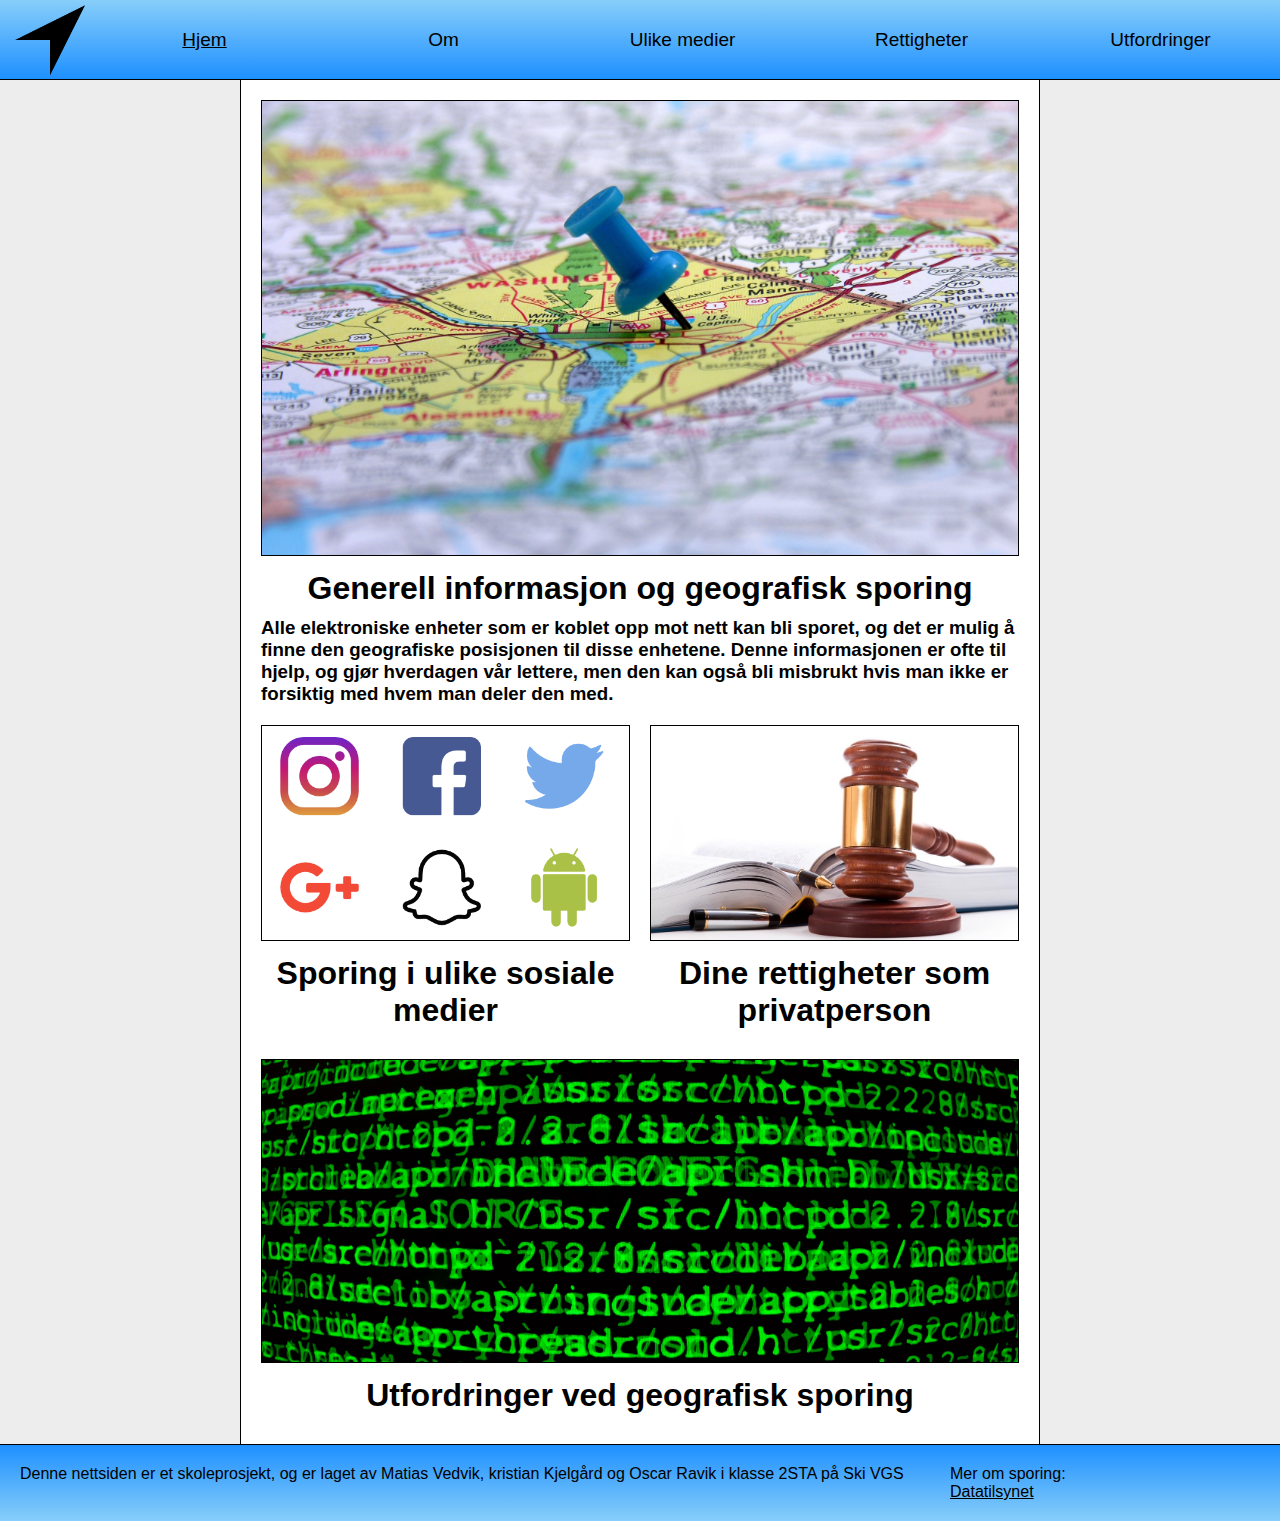
<file: index.html>
<!DOCTYPE html>
<html lang="no">
<head>
    <meta charset="UTF-8">
    <title>Sporing</title>
    <link rel="stylesheet" href="css/generell.css">
    <link rel="stylesheet" href="css/index.css">
</head>
<body>

<header>
    <nav>
        <a href="index.html"><img src="bilder/pil-navbar.png" alt="pil"></a>
        <a href="index.html" class="link active">Hjem</a>
        <a href="html/om.html" class="link">Om</a>
        <a href="html/sosiale-medier.html" class="link">Ulike medier</a>
        <a href="html/rettigheter.html" class="link">Rettigheter</a>
        <a href="html/utfordringer.html" class="link">Utfordringer</a>
        <div id="tom"></div>
        <input type="checkbox" id="hamburger">
        <label for="hamburger">
            <img src="bilder/hamburger-ikon.png" alt="ikon">
        </label>
        <div id="appear">
            <a href="index.html" class="active">Hjem</a>
            <a href="html/om.html">Om</a>
            <a href="html/sosiale-medier.html">Ulike medier</a>
            <a href="html/rettigheter.html">Dine rettigheter</a>
            <a href="html/utfordringer.html">Utfordringer</a>
        </div>
    </nav>
</header>

<main>


    <div class="content">
        <div class="span2">
        <a href="html/om.html" class="hover">
            <img src="bilder/index-1.jpg" alt="kart">
            <h1>Generell informasjon og geografisk sporing</h1>
        </a>
            <h3>Alle elektroniske enheter som er koblet opp mot nett kan bli sporet, og det er mulig å finne den geografiske posisjonen til disse enhetene. Denne informasjonen er ofte til hjelp, og gjør hverdagen vår lettere, men den kan også bli misbrukt hvis man ikke er forsiktig med hvem man deler den med.</h3>
        </div>
        <a href="html/sosiale-medier.html" class="span1 hover">
            <img src="bilder/index-sosialemedier.png" alt="ikoner">
            <h1>Sporing i ulike sosiale medier</h1>
        </a>
        <a href="html/rettigheter.html" class="span1 hover">
            <img src="bilder/index-rettigheter.jpg" alt="rettigheter">
            <h1>Dine rettigheter som privatperson</h1>
        </a>

        <a href="html/utfordringer.html" class="span2 hover">
            <img src="bilder/index-konsekvenser.png" alt="hacking">
            <h1>Utfordringer ved geografisk sporing</h1>
        </a>
    </div>


</main>

<footer>
    <article id="info" class="span2">Denne nettsiden er et skoleprosjekt, og er laget av Matias Vedvik, kristian Kjelgård og Oscar Ravik i klasse 2STA på Ski VGS</article>
    <article id="linker">
        <p>Mer om sporing:</p>
        <a href="https://www.datatilsynet.no/rettigheter-og-plikter/overvaking-og-sporing/">Datatilsynet</a>
    </article>
</footer>



</body>
</html>
</file>
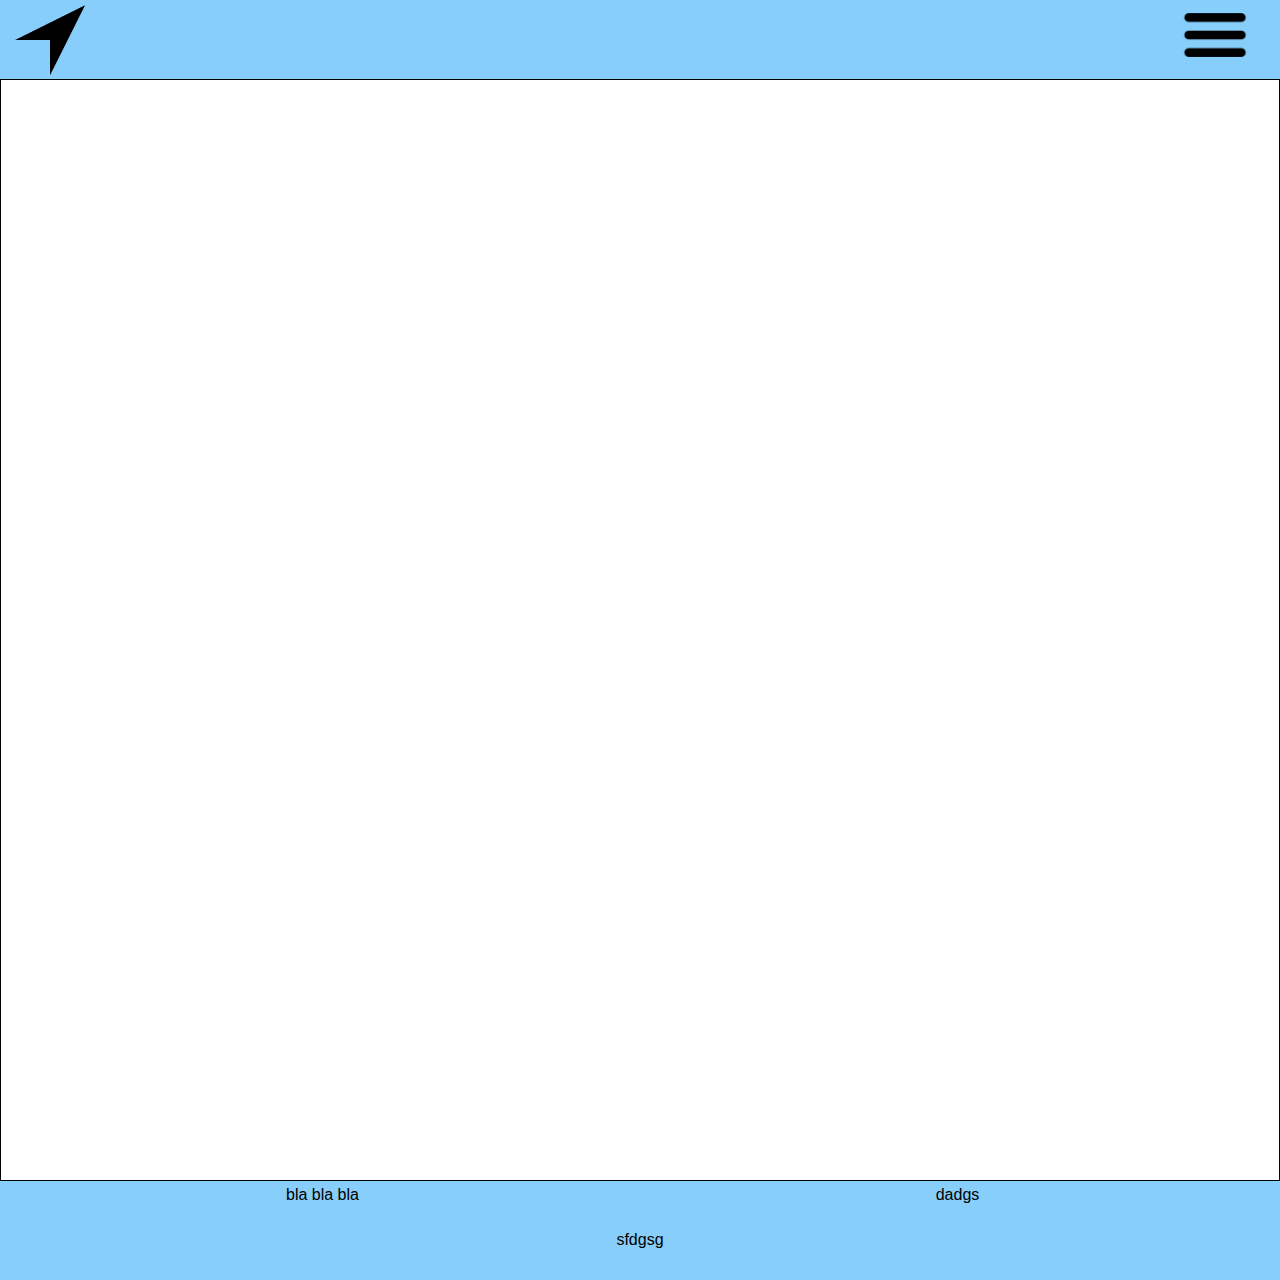
<file: konsekvenser.html>
<!DOCTYPE html>
<html lang="en">
<head>
    <meta charset="UTF-8">
    <title>Sporing</title>
    <link rel="stylesheet" href="indexcss.css">
</head>
<body>

<header>
    <nav>
        <a href="index.html"><img src="bilder/pil-navbar.png" alt="pil"></a>
        <a href="" class="link">Om</a>
        <a href="" class="link">Ulike medier</a>
        <a href="" class="link">Dine rettigheter</a>
        <a href="" class="link">Konsekvenser</a>
        <div id="tom"></div>
        <input type="checkbox" id="hamburger">
        <label for="hamburger">
            <img src="bilder/hamburger-ikon.png" alt="">
        </label>
        <div id="appear">        
            <a href="">Om</a>
            <a href="">Ulike medier</a>
            <a href="">Dine rettigheter</a>
            <a href="">Konsekvenser</a>
        </div>
    </nav>
</header>

<main>
    <div id="right"></div>
    <div id="content"></div>
    <div id="left"></div>
</main>

<footer>
    <article id="linker">bla bla bla</article>
    <article id="kilder">dadgs</article>
    <article id="info" class="span2">sfdgsg</article>
</footer>

</body>
</html>
</file>
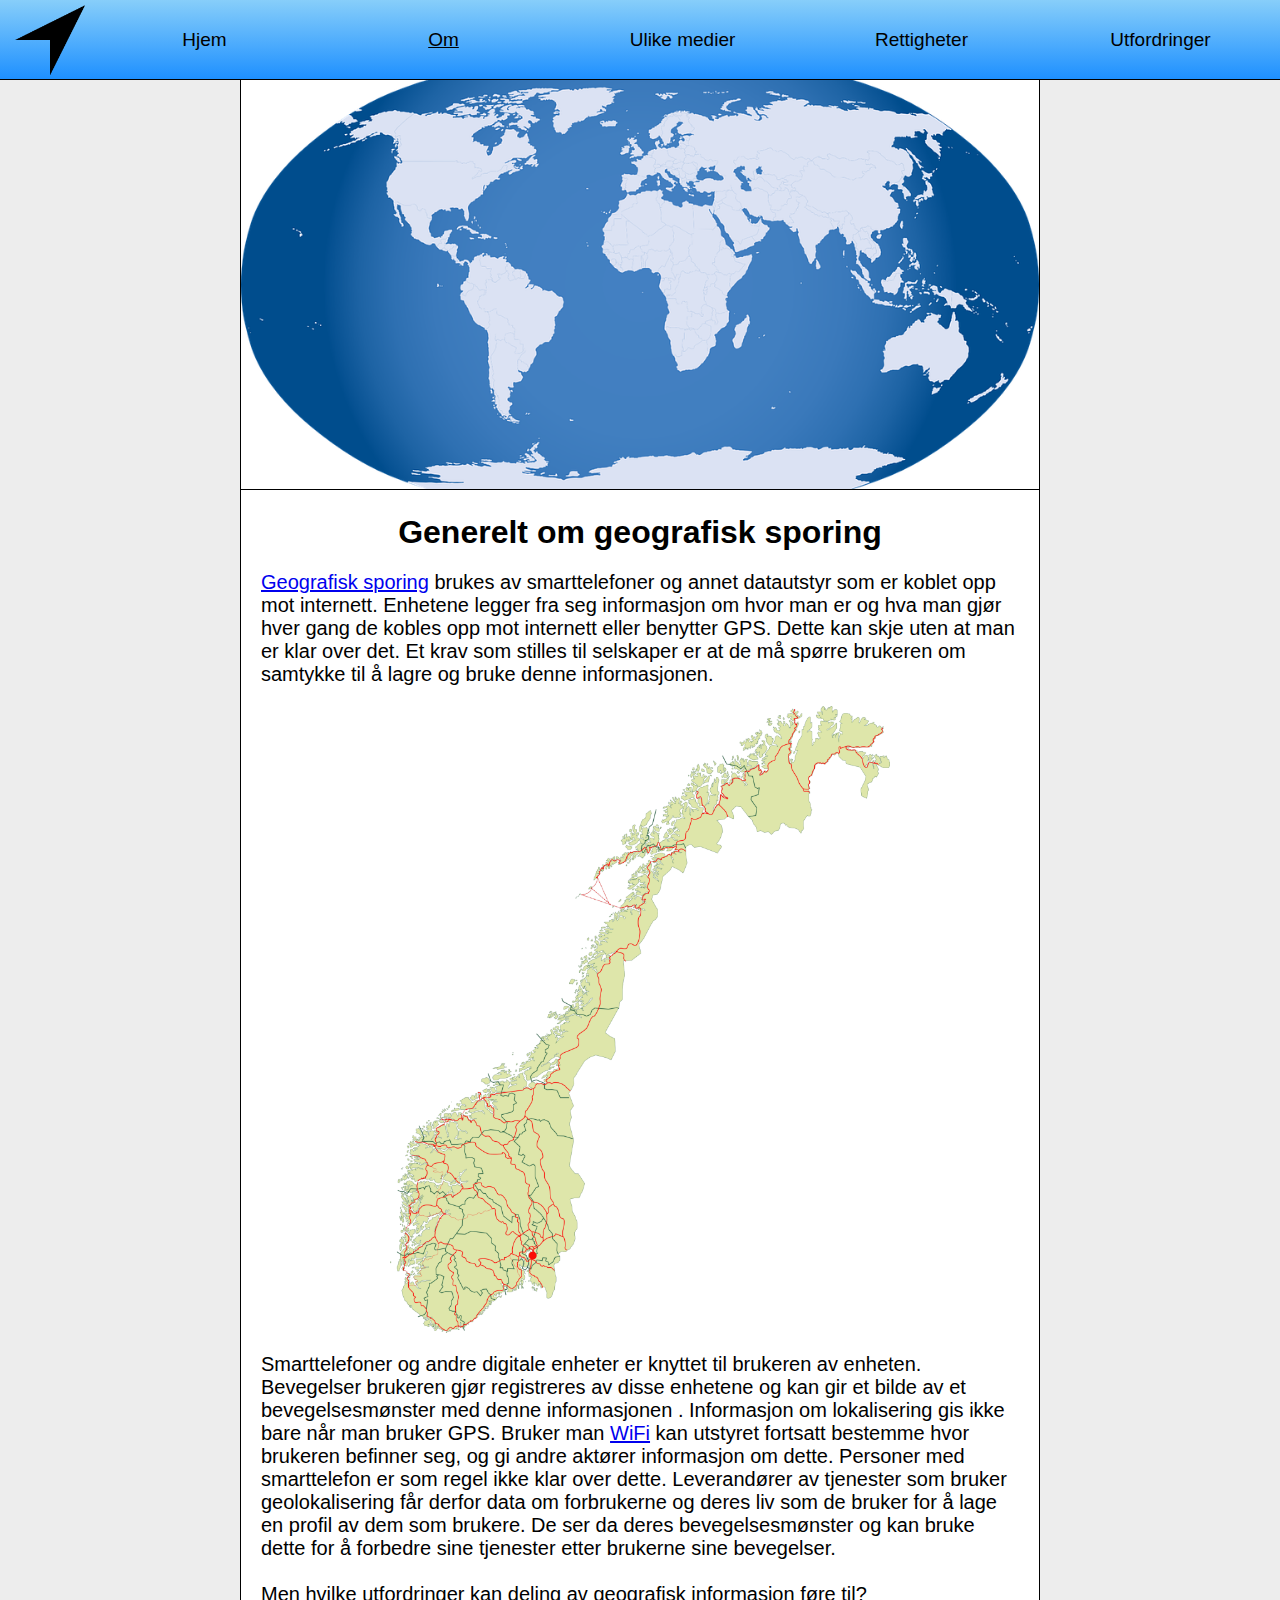
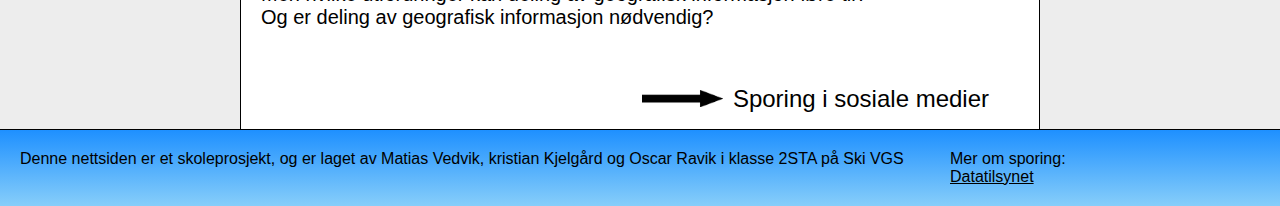
<file: html/om.html>
<!DOCTYPE html>
<html lang="no">
<head>
    <meta charset="UTF-8">
    <title>Sporing</title>
    <link rel="stylesheet" href="../css/generell.css">
    <link rel="stylesheet" href="../css/om.css">
</head>
<body>

<header>
    <nav>
        <a href="../index.html"><img src="../bilder/pil-navbar.png" alt="pil"></a>
        <a href="../index.html" class="link">Hjem</a>
        <a href="om.html" class="link active">Om</a>
        <a href="sosiale-medier.html" class="link">Ulike medier</a>
        <a href="rettigheter.html" class="link">Rettigheter</a>
        <a href="utfordringer.html" class="link">Utfordringer</a>
        <div class="tom"></div>
        <input type="checkbox" id="hamburger">
        <label for="hamburger">
            <img src="../bilder/hamburger-ikon.png" alt="ikon">
        </label>
        <div id="appear">
            <a href="../index.html">Hjem</a>
            <a href="om.html" class="active">Om</a>
            <a href="sosiale-medier.html">Ulike medier</a>
            <a href="rettigheter.html">Dine rettigheter</a>
            <a href="utfordringer.html">Utfordringer</a>
        </div>
    </nav>
</header>

<main>

    <div class="content">

        <img src="../bilder/om-klode.png" alt="klode" id="toppbilde" class="hvit">
        <h1 class="hvit">Generelt om geografisk sporing</h1>
           <p><a href="https://www.datatilsynet.no/rettigheter-og-plikter/overvaking-og-sporing/lokalisering/">Geografisk sporing</a> brukes av smarttelefoner og annet datautstyr som er koblet opp mot internett. Enhetene legger fra seg informasjon om hvor man er og hva man gjør hver gang de kobles opp mot internett eller benytter GPS. Dette kan skje uten at man er klar over det. Et krav som stilles til selskaper er at de må spørre brukeren om samtykke til å lagre og bruke denne informasjonen.
           </p>
        <img src="../bilder/om-norge.png" alt="norge" id="norge" class="tekstbilde">
        <div class="hvit">
            <p>Smarttelefoner og andre digitale enheter er knyttet til brukeren av enheten. Bevegelser brukeren gjør registreres av disse enhetene og kan gir et bilde av et bevegelsesmønster med denne informasjonen . Informasjon om lokalisering gis ikke bare når man bruker GPS. Bruker man <a href="https://www.datatilsynet.no/regelverk-og-skjema/veiledere/sporing-i-det-offentlige-rom/?id=6402">WiFi</a> kan utstyret fortsatt bestemme hvor brukeren befinner seg, og gi andre aktører informasjon om dette. Personer med smarttelefon er som regel ikke klar over dette. Leverandører av tjenester som bruker geolokalisering får derfor data om forbrukerne og deres liv som de bruker for å lage en profil av dem som brukere. De ser da deres bevegelsesmønster og kan bruke dette for å forbedre sine tjenester etter brukerne sine bevegelser.
                <br>
                <br>
            Men hvilke utfordringer kan deling av geografisk informasjon føre til?
                <br>
            Og er deling av geografisk informasjon nødvendig?</p>

        </div>
        <div class="span2 navigasjoncontainer">
            <article class="navigasjon slutt alene">
                <a href="sosiale-medier.html"><img src="../bilder/pil-høyre.jpg" alt="høyre" class="piler">Sporing i sosiale medier</a>
            </article>
        </div>

    </div>

</main>

<footer>
    <article id="info" class="span2">Denne nettsiden er et skoleprosjekt, og er laget av Matias Vedvik, kristian Kjelgård og Oscar Ravik i klasse 2STA på Ski VGS</article>
    <article id="linker">
        <p>Mer om sporing:</p>
        <a href="https://www.datatilsynet.no/rettigheter-og-plikter/overvaking-og-sporing/">Datatilsynet</a>
    </article>
</footer>

</body>
</html>
</file>
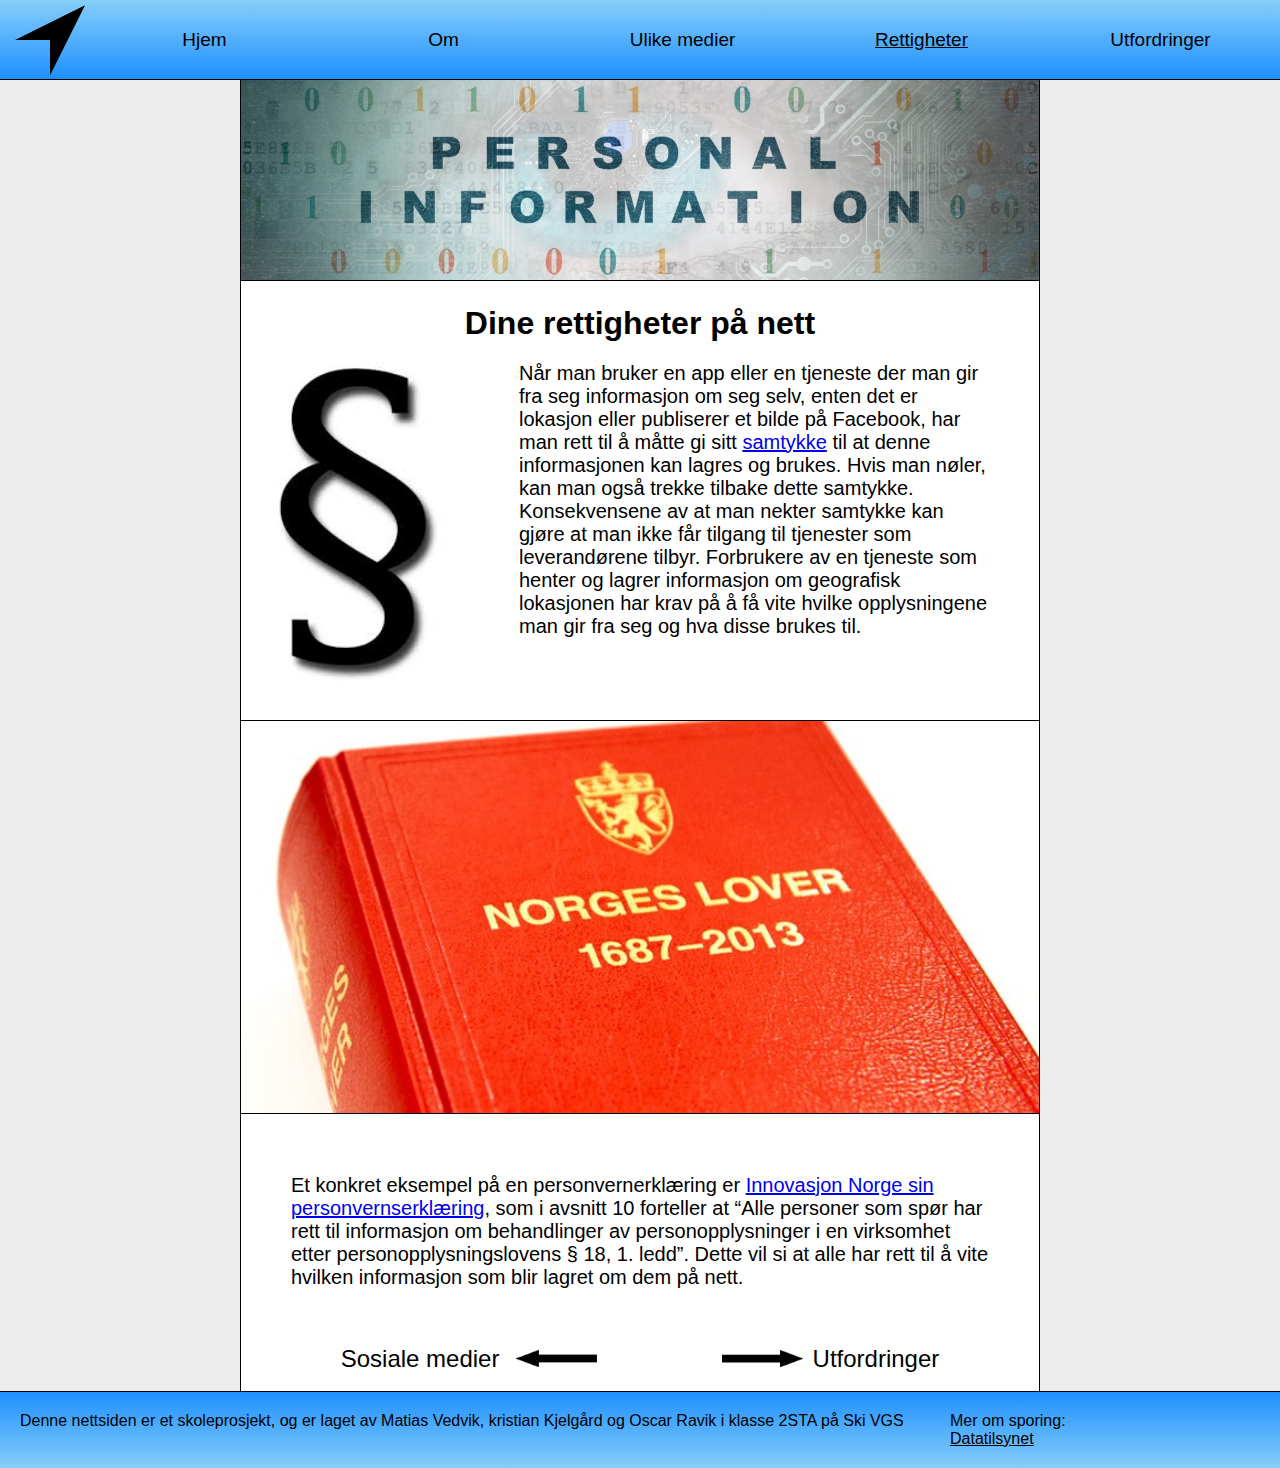
<file: html/rettigheter.html>
<!DOCTYPE html>
<html lang="no">
<head>
    <meta charset="UTF-8">
    <title>Sporing</title>
    <link rel="stylesheet" href="../css/generell.css">
    <link rel="stylesheet" href="../css/rettigheter.css">
</head>
<body>

<header>
    <nav>
        <a href="../index.html"><img src="../bilder/pil-navbar.png" alt="pil"></a>
        <a href="../index.html" class="link">Hjem</a>
        <a href="om.html" class="link">Om</a>
        <a href="sosiale-medier.html" class="link">Ulike medier</a>
        <a href="rettigheter.html" class="link active">Rettigheter</a>
        <a href="utfordringer.html" class="link">Utfordringer</a>
        <div id="tom"></div>
        <input type="checkbox" id="hamburger">
        <label for="hamburger">
            <img src="../bilder/hamburger-ikon.png" alt="ikon">
        </label>
        <div id="appear">
            <a href="../index.html">Hjem</a>
            <a href="om.html">Om</a>
            <a href="sosiale-medier.html">Ulike medier</a>
            <a href="rettigheter.html" class="active">Dine rettigheter</a>
            <a href="utfordringer.html">Utfordringer</a>
        </div>
    </nav>
</header>

<main>

    <div class="content">
        <img src="../bilder/rettigheter-top.jpg" alt="dine rettigheter" class="topbilde">
        <h1>Dine rettigheter på nett</h1>
        <div id="innhold">
            <img src="../bilder/rettigheter-side.jpeg" alt="rettigheter" class="tekstbilde">
            <p class="span1" id="first">Når man bruker en app eller en tjeneste der man gir fra seg informasjon om seg
                selv,
                enten
                det er
                lokasjon eller publiserer et bilde på Facebook, har man rett til å måtte gi sitt <a href="https://www.datatilsynet.no/rettigheter-og-plikter/overordnet-om-rettigheter-og-plikter/samtykke/">samtykke</a> til at denne informasjonen kan lagres og brukes. Hvis man nøler, kan man også trekke tilbake dette samtykke. Konsekvensene av at man nekter samtykke kan gjøre at man ikke får tilgang til tjenester som leverandørene tilbyr. Forbrukere av en tjeneste som henter og lagrer informasjon om geografisk lokasjonen har krav på å få vite hvilke opplysningene man gir fra seg og hva disse brukes til.</p>
                <br>
                <br>
            <img src="../bilder/rettigheter-lover.jpg" alt="lover" class="span2 lover">
                <p class="span2">Et konkret eksempel på en personvernerklæring er <a href="http://www.innovasjonnorge.no/no/om-innovasjon-norge/personvernerklaring/#TilgangInformasjon">Innovasjon Norge sin personvernserklæring</a>, som i avsnitt 10 forteller at “Alle personer som spør har rett til informasjon om behandlinger av personopplysninger i en virksomhet etter personopplysningslovens § 18, 1. ledd”. Dette vil si at alle har rett til å vite hvilken informasjon som blir lagret om dem på nett.</p>

            <div class="span2 navigasjoncontainer">
                <article class="navigasjon start">
                    <a href="sosiale-medier.html">Sosiale medier <img src="../bilder/pil-venstre.jpg" alt="venstre" class="piler"></a>
                </article>
                <article class="navigasjon slutt">
                    <a href="utfordringer.html"><img src="../bilder/pil-høyre.jpg" alt="høyre" class="piler">Utfordringer</a>
                </article>
            </div>
        </div>
    </div>

</main>

<footer>
    <article id="info" class="span2">Denne nettsiden er et skoleprosjekt, og er laget av Matias Vedvik, kristian Kjelgård og Oscar Ravik i klasse 2STA på Ski VGS</article>
    <article id="linker">
        <p>Mer om sporing:</p>
        <a href="https://www.datatilsynet.no/rettigheter-og-plikter/overvaking-og-sporing/s">Datatilsynet</a>
    </article>
</footer>

</body>
</html>
</file>
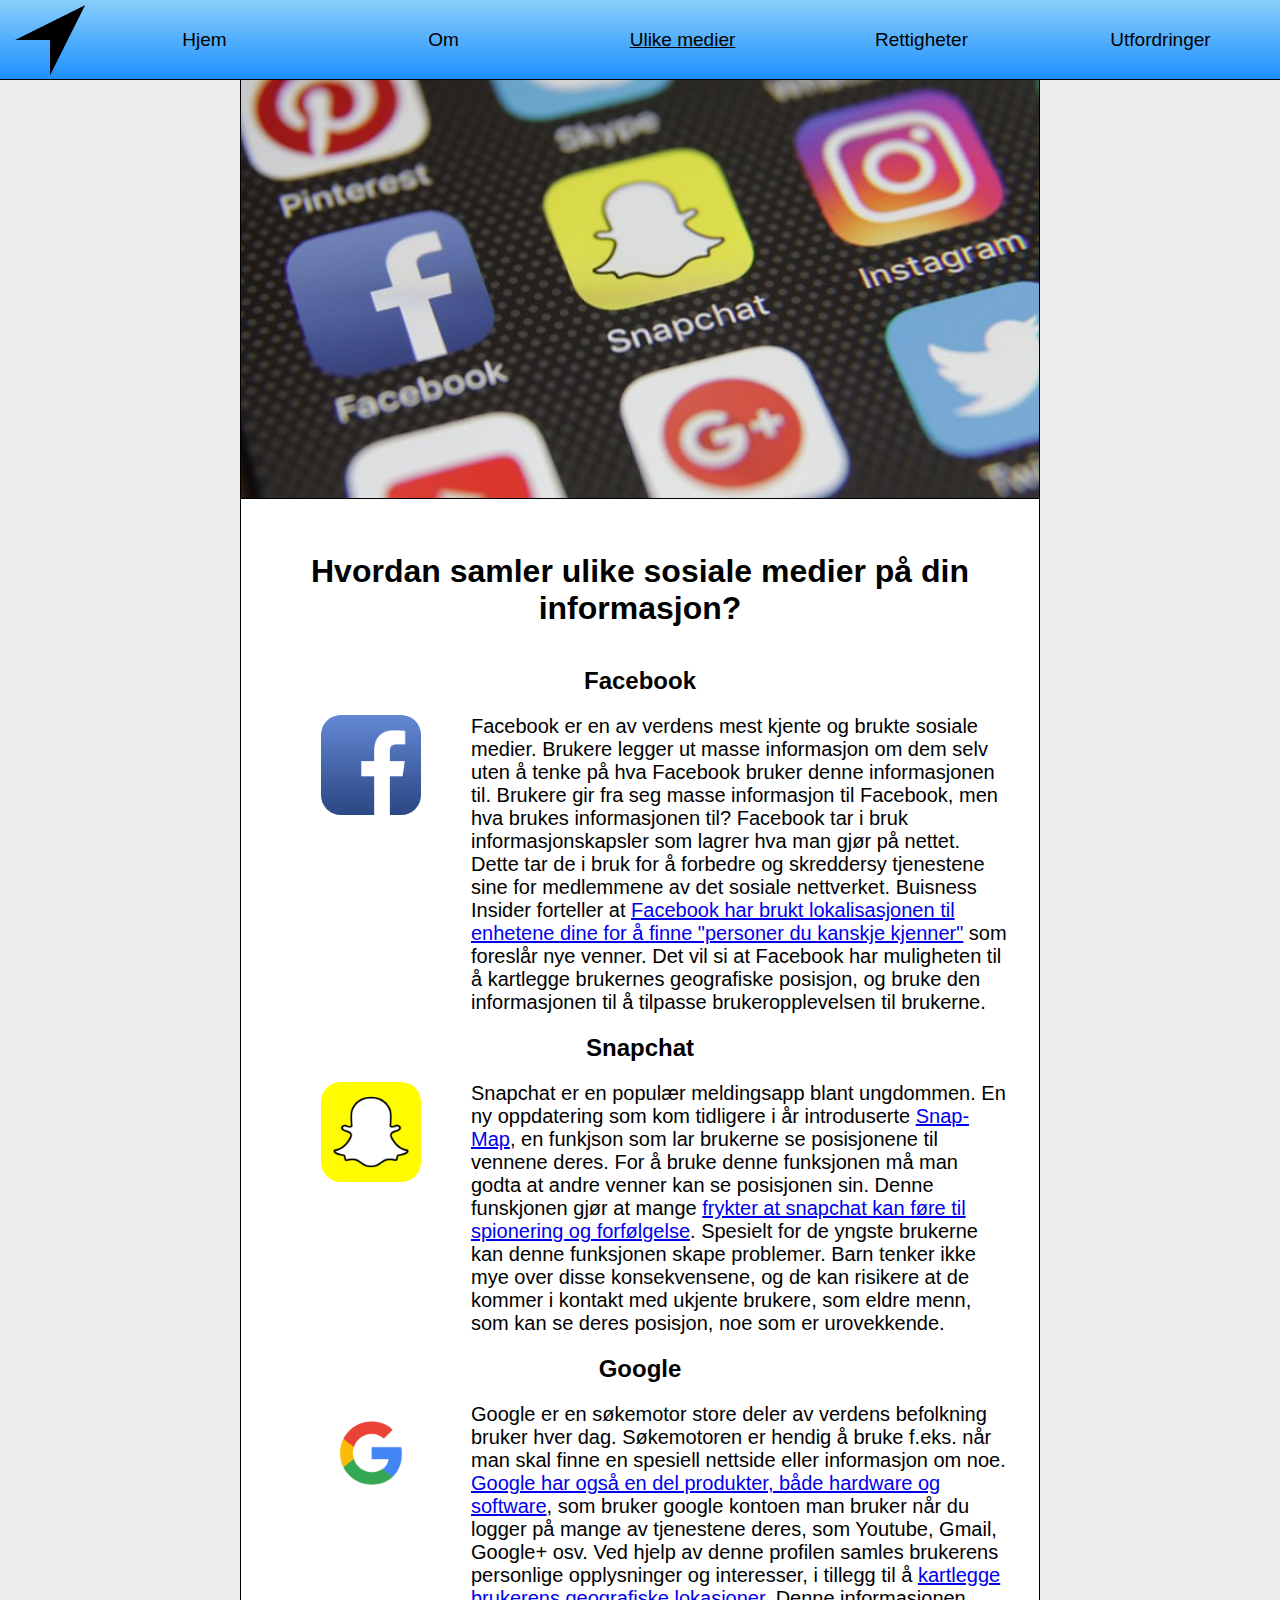
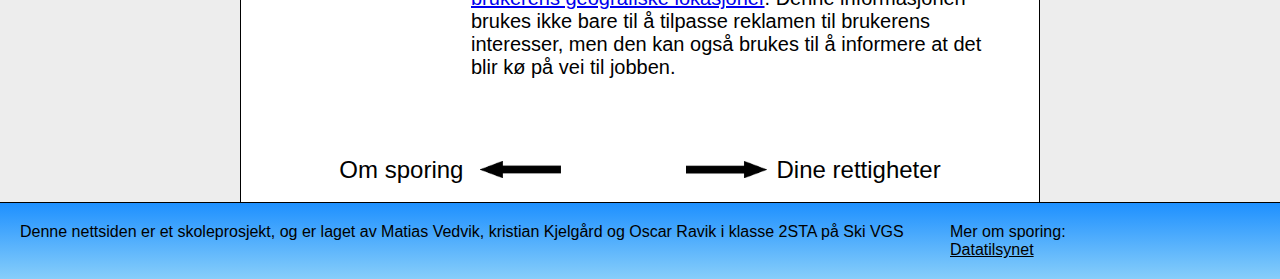
<file: html/sosiale-medier.html>
<!DOCTYPE html>
<html lang="no">
<head>
    <meta charset="UTF-8">
    <title>Sporing</title>
    <link rel="stylesheet" href="../css/generell.css">
    <link rel="stylesheet" href="../css/sosiale-medier.css">
</head>
<body>

<header>
    <nav>
        <a href="../index.html"><img src="../bilder/pil-navbar.png" alt="pil"></a>
        <a href="../index.html" class="link">Hjem</a>
        <a href="om.html" class="link">Om</a>
        <a href="sosiale-medier.html" class="link active">Ulike medier</a>
        <a href="rettigheter.html" class="link">Rettigheter</a>
        <a href="utfordringer.html" class="link">Utfordringer</a>
        <div id="tom"></div>
        <input type="checkbox" id="hamburger">
        <label for="hamburger">
            <img src="../bilder/hamburger-ikon.png" alt="ikon">
        </label>
        <div id="appear">
            <a href="../index.html">Hjem</a>
            <a href="om.html">Om</a>
            <a href="sosiale-medier.html" class="active">Ulike medier</a>
            <a href="rettigheter.html">Dine rettigheter</a>
            <a href="utfordringer.html">Utfordringer</a>
        </div>
    </nav>
</header>

<main>

    <div class="content">

        <img src="../bilder/sosiale-medier-top.jpg" alt="ikoner" class="topbilde span2">
        <div id="innhold">
        <h1 class="span2">Hvordan samler ulike sosiale medier på din informasjon?</h1>
            <h2 class="span2">Facebook</h2>
            <a href="https://facebook.com" class="aicon span1"><img src="../bilder/sosiale-medier-facebook.jpg" alt="facebook" class="icon"></a>
        <p class="span1">Facebook er en av verdens mest kjente og brukte sosiale medier. Brukere legger ut masse informasjon om dem selv uten å tenke på hva Facebook bruker denne informasjonen til. Brukere gir fra seg masse informasjon til Facebook, men hva brukes informasjonen til? Facebook tar i bruk informasjonskapsler som lagrer hva man gjør på nettet. Dette tar de i bruk for å forbedre og skreddersy tjenestene sine for medlemmene av det sosiale nettverket. Buisness Insider forteller at
            <a href="https://l.facebook.com/l.php?u=http%3A%2F%2Fwww.businessinsider.com%2Ffacebook-is-tracking-your-phones-location-and-using-it-to-recommend-friends-2016-6%3Fr%3DUK%26IR%3DT&h=ATPGmcoEB4BODWnt3F_WwpOO_THCXo62atIN5-mvYY29jurgFJNG4K0Lqntl4Gm9ruq89cyx65v_xQN4HLVVAjI_6JRU40wRyJBmkQUhAMteWtK3vBnpKidcUqDTnvh7oiiG8Ow-Z7HImpJP80U">Facebook har brukt lokalisasjonen til enhetene dine for å finne "personer du kanskje kjenner"</a> som foreslår nye venner. Det vil si at Facebook har muligheten til å kartlegge brukernes geografiske posisjon, og bruke den informasjonen til å tilpasse brukeropplevelsen til brukerne.    </p>
        <h2 class="span2">Snapchat</h2>
            <a href="https://snapchat.com" class="aicon span1"><img src="../bilder/sosiale-medier-snapchat.jpg" alt="snapchat" class="icon"></a>
        <p class="span1">Snapchat er en populær meldingsapp blant ungdommen. En ny oppdatering som kom tidligere i år introduserte <a href="https://support.snapchat.com/nb-NO/article/snap-map-about">Snap-Map</a>, en funkjson som lar brukerne se posisjonene til vennene deres. For å bruke denne funksjonen må man godta at andre venner kan se posisjonen sin. Denne funskjonen gjør at mange <a href="https://www.cnbc.com/2017/08/12/snapchats-snap-map-stokes-privacy-fears.html">frykter at snapchat kan føre til spionering og forfølgelse</a>. Spesielt for de yngste brukerne kan denne funksjonen skape problemer. Barn tenker ikke mye over disse konsekvensene, og de kan risikere at de kommer i kontakt med ukjente brukere, som eldre menn, som kan se deres posisjon, noe som er urovekkende. </p>
        <h2 class="span2">Google</h2>
            <a href="https://google.com" class="aicon span1"><img src="../bilder/sosiale-medier-google.jpg" alt="google" class="icon"></a>
        <p class="span1">Google er en søkemotor store deler av verdens befolkning bruker hver dag. Søkemotoren er hendig å bruke f.eks. når man skal finne en spesiell nettside eller informasjon om noe. <a href="https://www.google.com/intl/en/about/products/">Google har også en del produkter, både hardware og software</a>, som bruker google kontoen man bruker når du logger på mange av tjenestene deres, som Youtube, Gmail, Google+ osv. Ved hjelp av denne profilen samles brukerens personlige opplysninger og interesser, i tillegg til å <a href="https://nrkbeta.no/2014/08/18/dette-vet-google-om-hvor-du-har-vaert/">kartlegge brukerens geografiske lokasjoner</a>. Denne informasjonen brukes ikke bare til å tilpasse reklamen til brukerens interesser, men den kan også brukes til å informere at det blir kø på vei til jobben.
            <br>
            <br>
            <!--Google har gjort mange forbedringer på sikkerheten rundt passordbeskyttelse og de har en oversikt over hvilke enheter som er koblet til den samme ip-adressen. Grunnen til at dette er problem, er at en tredjepart som er koblet til denne profilen kan finne personlige opplysninger om eieren. Personen kan også finne ut av hvor eieren av kontoen befinner seg eller "stalke" denne personen. Utfordring da er at denne informasjonen kan misbrukes kriminelt. Denne tredjepersonen kan for eksempel vite når man er ute av huset og da når de eventuelt kan slå til. Selv om dette er høyst usannsynlig, er det likevel en mulig konsekvens av at google samler denne informasjonen.-->

        </p>
            <br>
            <div class="span2 navigasjoncontainer">
                <article class="navigasjon start">
                    <a href="om.html">Om sporing <img src="../bilder/pil-venstre.jpg" alt="venstre" class="piler"></a>
                </article>
                <article class="navigasjon slutt">
                    <a href="rettigheter.html"><img src="../bilder/pil-høyre.jpg" alt="høyre" class="piler">Dine rettigheter</a>
                </article>


            </div>
        </div>

    </div>

</main>

<footer>
    <article id="info" class="span2">Denne nettsiden er et skoleprosjekt, og er laget av Matias Vedvik, kristian Kjelgård og Oscar Ravik i klasse 2STA på Ski VGS</article>
    <article id="linker">
        <p>Mer om sporing:</p>
        <a href="https://www.datatilsynet.no/rettigheter-og-plikter/overvaking-og-sporing/">Datatilsynet</a>
    </article>
</footer>

</body>
</html>
</file>
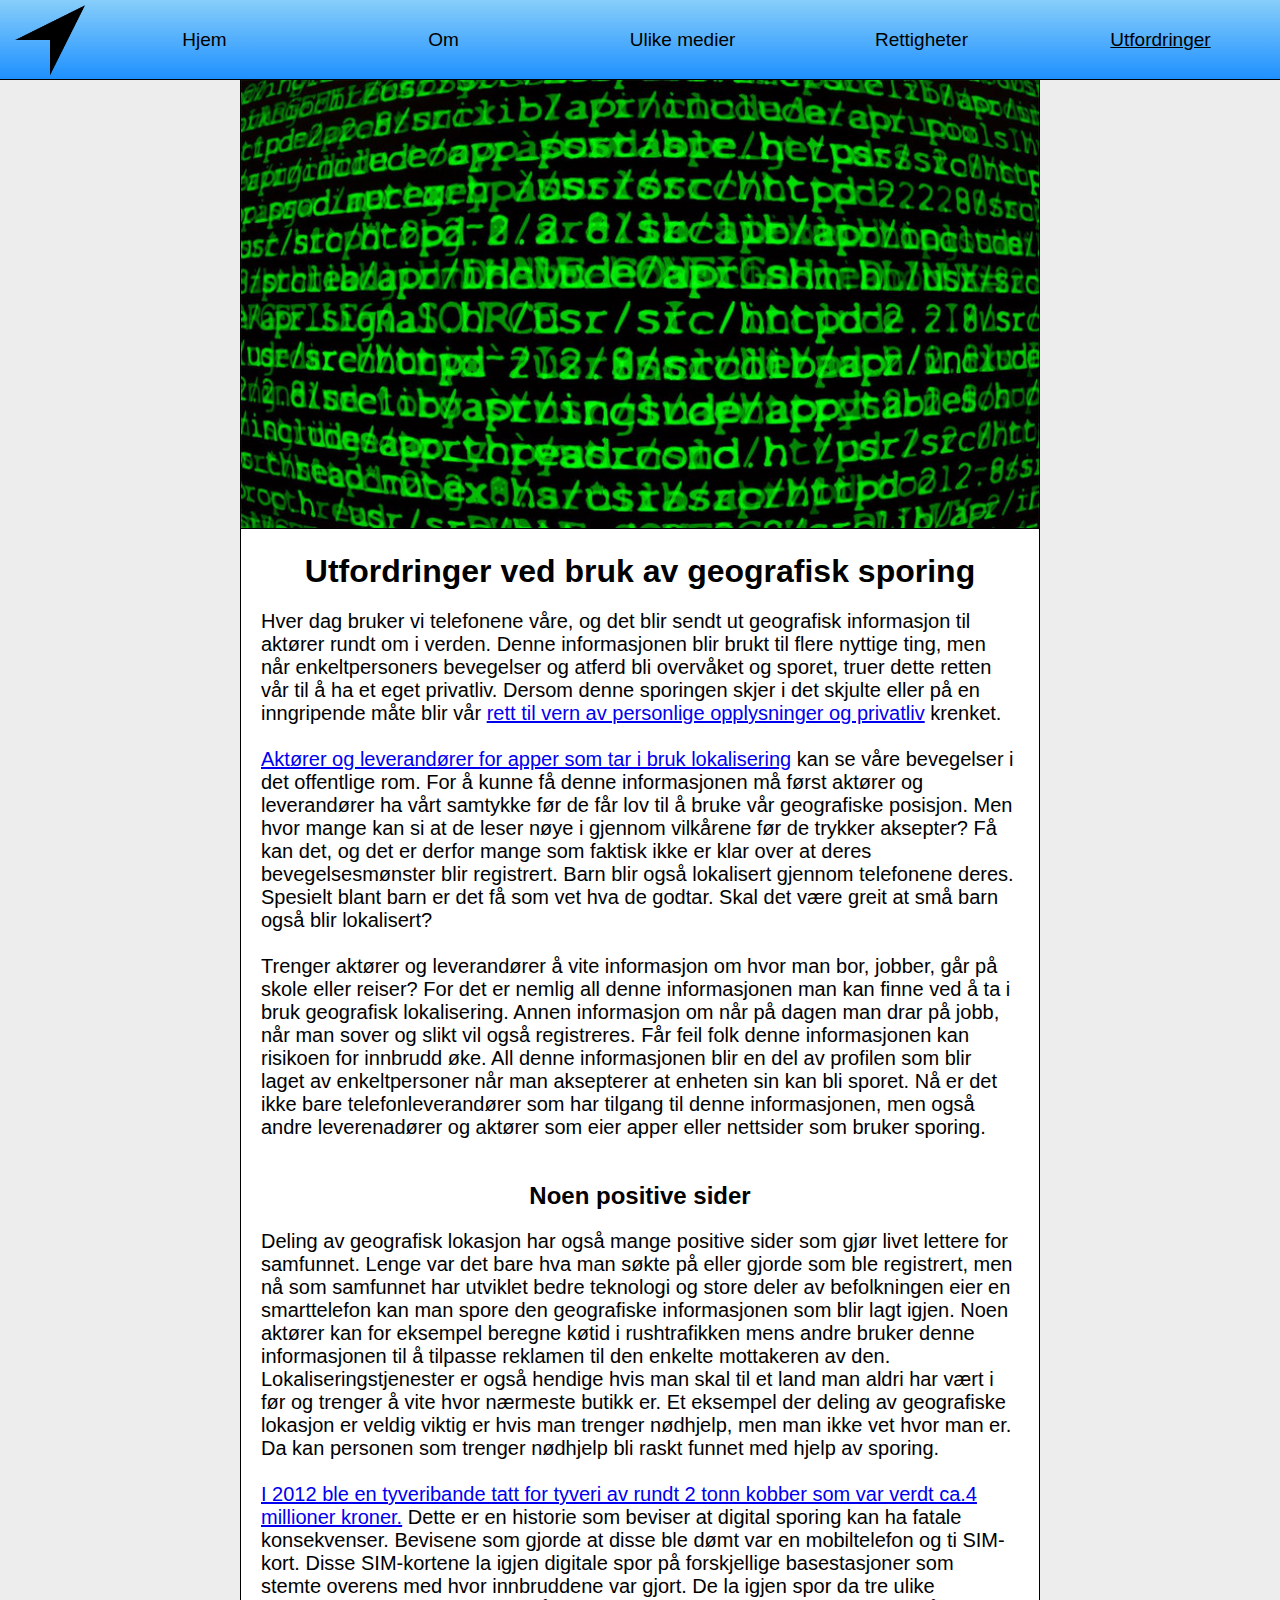
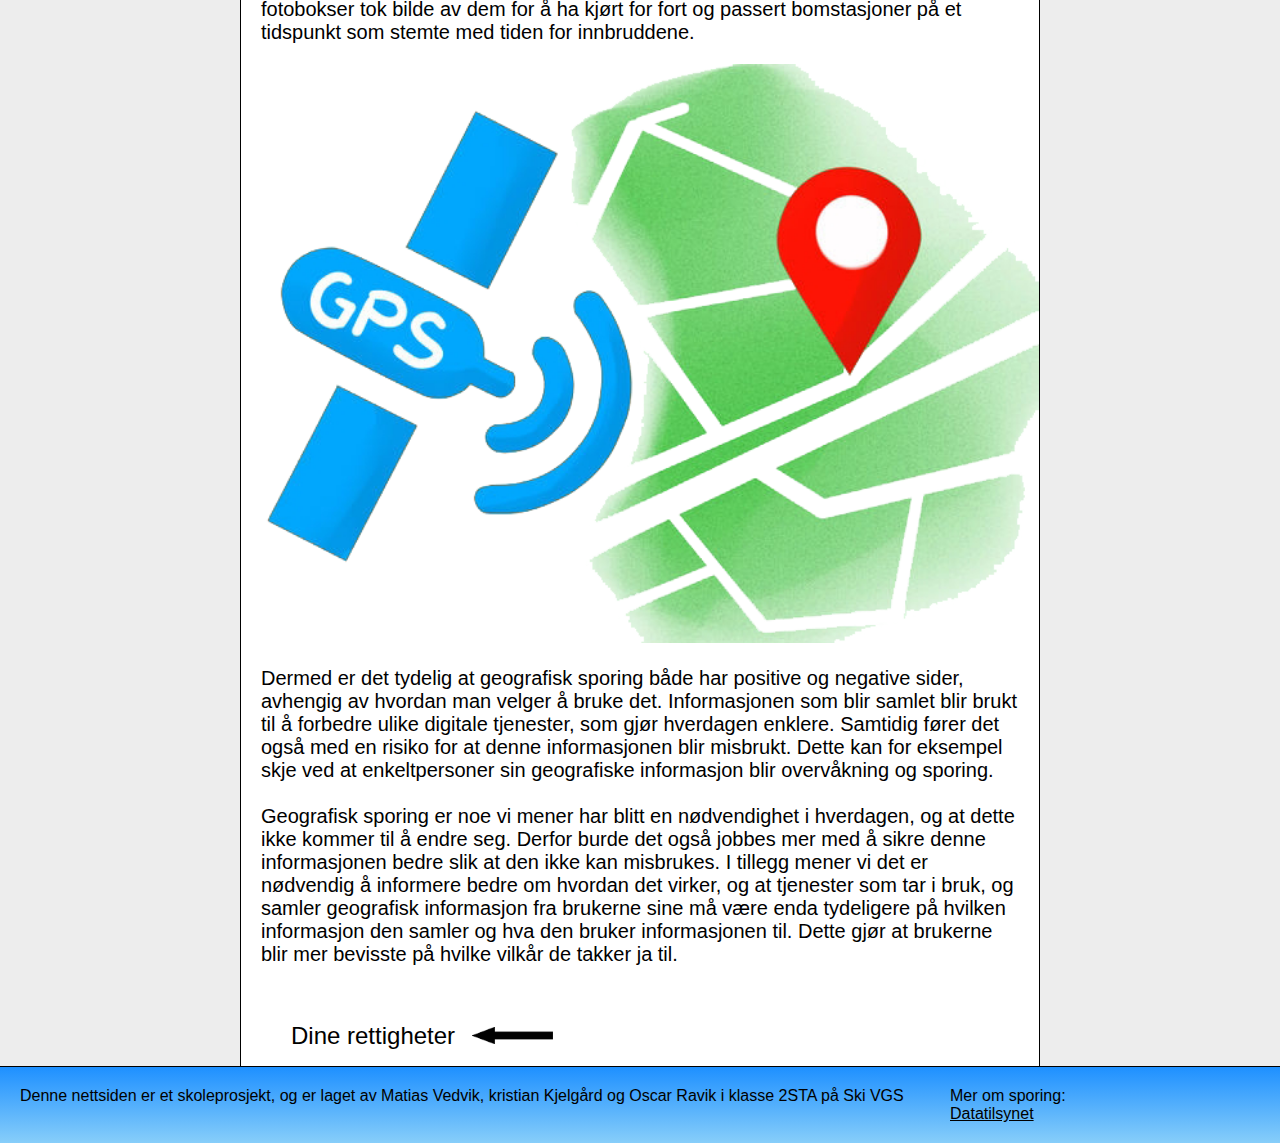
<file: html/utfordringer.html>
<!DOCTYPE html>
<html lang="no">
<head>
    <meta charset="UTF-8">
    <title>Sporing</title>
    <link rel="stylesheet" href="../css/generell.css">
    <link rel="stylesheet" href="../css/utfordringer.css">
</head>
<body>

<header>
    <nav>
        <a href="../index.html"><img src="../bilder/pil-navbar.png" alt="pil"></a>
        <a href="../index.html" class="link">Hjem</a>
        <a href="om.html" class="link">Om</a>
        <a href="sosiale-medier.html" class="link">Ulike medier</a>
        <a href="rettigheter.html" class="link">Rettigheter</a>
        <a href="utfordringer.html" class="link active">Utfordringer</a>
        <div id="tom"></div>
        <input type="checkbox" id="hamburger">
        <label for="hamburger">
            <img src="../bilder/hamburger-ikon.png" alt="ikon">
        </label>
        <div id="appear">
            <a href="../index.html">Hjem</a>
            <a href="om.html">Om</a>
            <a href="sosiale-medier.html">Ulike medier</a>
            <a href="rettigheter.html">Dine rettigheter</a>
            <a href="utfordringer.html" class="active">Utfordringer</a>
        </div>
    </nav>
</header>

<main>

    <div class="content">
        <img src="../bilder/utfordringer-hacking.jpg" alt="hacking" id="toppbilde">
        <h1>Utfordringer ved bruk av geografisk sporing</h1>
        <p>Hver dag bruker vi telefonene våre, og det blir sendt ut geografisk informasjon til aktører rundt om i verden. Denne informasjonen blir brukt til flere nyttige ting, men når enkeltpersoners bevegelser og atferd bli overvåket og sporet, truer dette retten vår til å ha et eget privatliv. Dersom denne sporingen skjer i det skjulte eller på en inngripende måte blir vår <a href="https://www.datatilsynet.no/om-personvern/personvernprinsippene/">rett til vern av personlige opplysninger og privatliv</a> krenket.
            <br>
            <br>
            <a href="https://www.datatilsynet.no/rettigheter-og-plikter/overvaking-og-sporing/lokalisering/">Aktører og leverandører for apper som tar i bruk lokalisering</a> kan se våre bevegelser i det offentlige rom. For å kunne få denne informasjonen må først aktører og leverandører ha vårt samtykke før de får lov til å bruke vår geografiske posisjon. Men hvor mange kan si at de leser nøye i gjennom vilkårene før de trykker aksepter? Få kan det, og det er derfor mange som faktisk ikke er klar over at deres bevegelsesmønster blir registrert. Barn blir også lokalisert gjennom telefonene deres. Spesielt blant barn er det få som vet hva de godtar. Skal det være greit at små barn også blir lokalisert?
            <br>
            <br>
            Trenger aktører og leverandører å vite informasjon om hvor man bor, jobber, går på skole eller reiser? For det er nemlig all denne informasjonen man kan finne ved å ta i bruk geografisk lokalisering. Annen informasjon om når på dagen man drar på jobb, når man sover og slikt vil også registreres. Får feil folk denne informasjonen kan risikoen for innbrudd øke. All denne informasjonen blir en del av profilen som blir laget av enkeltpersoner når man aksepterer at enheten sin kan bli sporet. Nå er det ikke bare telefonleverandører som har tilgang til denne informasjonen, men også andre leverenadører og aktører som eier apper eller nettsider som bruker sporing.
            <br>
            <br>
        </p>

            <h2>Noen positive sider</h2>
        <p>
            Deling av geografisk lokasjon har også mange positive sider som gjør livet lettere for samfunnet. Lenge var det bare hva man søkte på eller gjorde som ble registrert, men nå som samfunnet har utviklet bedre teknologi og store deler av befolkningen eier en smarttelefon kan man spore den geografiske informasjonen som blir lagt igjen. Noen aktører kan for eksempel beregne køtid i rushtrafikken mens andre bruker denne informasjonen til å tilpasse reklamen til den enkelte mottakeren av den. Lokaliseringstjenester er også hendige hvis man skal til et land man aldri har vært i før og trenger å vite hvor nærmeste butikk er. Et eksempel der deling av geografiske lokasjon er veldig viktig er hvis man trenger nødhjelp, men man ikke vet hvor man er. Da kan personen som trenger nødhjelp bli raskt funnet med hjelp av sporing.
            <br>
            <br>
            <a href="https://www.fvn.no/nyheter/norge_og_verden/i/KXjoo/Serbisk-kobberbande-domt">I 2012 ble en tyveribande tatt for tyveri av rundt 2 tonn kobber som var verdt ca.4 millioner kroner.</a> Dette er en historie som beviser at digital sporing kan ha fatale konsekvenser. Bevisene som gjorde at disse ble dømt var en mobiltelefon og ti SIM-kort. Disse SIM-kortene la igjen digitale spor på forskjellige basestasjoner som stemte overens med hvor innbruddene var gjort. De la igjen spor da tre ulike fotobokser tok bilde av dem for å ha kjørt for fort og passert bomstasjoner på et tidspunkt som stemte med tiden for innbruddene.
            <br>
            
        </p>
        <img src="../bilder/utfordringer-sporing.png" alt="sporing" class="tekstbilde">
        <p>
            Dermed er det tydelig at geografisk sporing både har positive og negative sider, avhengig av hvordan man velger å bruke det. Informasjonen som blir samlet blir brukt til å forbedre ulike digitale tjenester,  som gjør hverdagen enklere. Samtidig fører det også med en risiko for at denne informasjonen blir misbrukt. Dette kan for eksempel skje ved at enkeltpersoner sin geografiske informasjon blir overvåkning og sporing.
            <br>
            <br>
            Geografisk sporing er noe vi mener har blitt en nødvendighet i hverdagen, og at dette ikke kommer til å endre seg. Derfor burde det også jobbes mer med å sikre denne informasjonen bedre slik at den ikke kan misbrukes. I tillegg mener vi det er nødvendig å informere bedre om hvordan det virker, og at tjenester som tar i bruk, og samler geografisk informasjon fra brukerne sine må være enda tydeligere på hvilken informasjon den samler og hva den bruker informasjonen til. Dette gjør at brukerne blir mer bevisste på hvilke vilkår de takker ja til.
        </p>
        <div class="span2 navigasjoncontainer">
            <article class="navigasjon start alene">
                <a href="rettigheter.html">Dine rettigheter <img src="../bilder/pil-venstre.jpg" alt="venstre" class="piler"></a>
            </article>
        </div>
    </div>

</main>

<footer>
    <article id="info" class="span2">Denne nettsiden er et skoleprosjekt, og er laget av Matias Vedvik, kristian Kjelgård og Oscar Ravik i klasse 2STA på Ski VGS</article>
    <article id="linker">
        <p>Mer om sporing:</p>
        <a href="https://www.datatilsynet.no/rettigheter-og-plikter/overvaking-og-sporing/">Datatilsynet</a>
    </article>
</footer>

</body>
</html>
</file>
<file: css/generell.css>
*{
    margin:0;
    box-sizing:border-box;
    padding:0;
    Font-family:sans-serif;
}


body {
    width: 100%;
    display: grid;
    grid-template-rows: 80px auto auto;
}



nav {
    background: linear-gradient(to bottom, lightskyblue, dodgerblue);
    border-bottom: solid 1px black;
    width: 100%;
}

header nav{
    display: grid;
    grid-template-columns: auto repeat(5, 1fr);
    height: 80px;
}

/*
header nav{
    position: fixed;
    top: 0;
    left: 0;
    width: 100%;
}
*/

nav img{
    height: 70px;
    width: 70px;
}

nav a {
    text-align: center;
    text-decoration: none;
    color: black;
    font-size: 19px;
    line-height: 80px;
    height: 80px;
}
nav a:first-child {
    text-align: left;
    padding: 5px 0 5px 15px ;
}

nav a:hover {
    text-decoration: underline;
}

nav #hamburger{
    text-decoration: none;
    width: 100px;
    display: none;
}
nav label {
    display: none;
    width: auto;
}
nav label img{
    vertical-align: center;
    margin: 5px 15px 5px 0;
}

nav #appear {
    display: none;
    width: 100%;
    height: 400px;
    background: linear-gradient(to top, lightskyblue, dodgerblue);
}

nav #appear a{
    text-align: center;

}

nav #tom {
    display: none;
}
.active {
    text-decoration: underline;
}



main {
    display: flex;
    justify-content: center;
    background-color: #ededed;
}



.content {
    flex-basis: 800px;
    flex-grow: 0;
    flex-shrink: 1;
    height: auto;
    border: solid 1px black;
    border-bottom: none;
    border-top: none;
    background-color: white;
}
.content a:hover{
    color: black;
}





.piler {
    height: 17px;
    width: 81px;
    margin-left: 10px;
    margin-right: 10px;
}
.navigasjoncontainer {
    margin-left: auto;
    margin-right: auto;
    margin-bottom: 20px;
    display: block;
}
.navigasjon {
    display: inline-block;
    height: 60px;
    padding: 20px;
    line-height: 60px;


}
.navigasjon a{
    color: black;
    text-align: center;
    font-size: 24px;
    margin: 30px;
    text-decoration: none;

}
.navigasjon a:hover {
    text-decoration: underline;
}
.mellomrom {
    width: 30px;
}
.start {
    text-align: left;
}
.slutt {
    text-align: right;
}
.alene {
    display: block;
}


footer {
    display: grid;
    grid-template-columns: repeat(3, 1fr);
    background: linear-gradient(to top, lightskyblue, dodgerblue);
}




@media (max-width: 800px){
    header nav{
        grid-template-columns: auto 1fr auto;
        grid-auto-rows: 80px;
    }
    header nav #tom {
        display: inline-block;
    }
    header nav button{
        display: inline-block;
    }
    #hamburger:checked ~ #appear{
        display: grid;
        grid-template-columns: 1fr;
        grid-auto-rows: 80px;
        position: absolute;
        left: 0;
        top: 80px;
    }
    #hamburger:checked ~ #appear a:last-child{
        border-bottom: 1px solid black;
    }
    #hamburger:checked + label img{
        transform: rotate(90deg);
    }
    .link {
        display: none;
    }
    header nav label {
        display: block;
    }
    .content {
        border-left: none;
        border-right: none;
    }
    .start{
        display: none;
    }
    h3 {
        font-size: 18px;
    }
    .slutt{
        text-align: center;
        padding: 0;
    }
    .slutt a{
        margin: 0;
    }

}

footer {
    display: grid;
    grid-template-columns: 3fr 1fr;
    padding: 20px;
    border-top: 1px solid black;
}
footer article a{
    color: black;
}
footer .span2 {
    grid-column: span 1;
}



.span1 {
    grid-column: span 1;
}
.span2 {
    grid-column: span 2;
}
</file>
<file: css/index.css>
.content {
    display: grid;
    grid-template-columns: repeat(2, 1fr);
    padding: 20px;
    grid-auto-rows: auto;
    grid-gap: 20px;
}

.content img {
    width: 100%;
}

.content h1{
    text-align: center;
    color: black;
    padding: 10px 0 10px 0;
}

main img{
    border: 1px solid black;
}
main a{
    text-decoration: none;
    color: black;
}

.hover:hover{
    text-decoration: underline;
}


@media (max-width: 800px) {
    .span1{
        grid-column: span 2;
    }
}


.span2 {
    grid-column: span 2;
}
</file>
<file: indexcss.css>
*{
    margin:0;
    box-sizing:border-box;
    padding:0;
    Font-family:sans-serif;
}

body {
    width: 100vw;
    display: grid;
    grid-template-rows: 80px auto 100px;
}

footer, header {
    background-color: lightskyblue;
}


nav {
    background-color: lightskyblue;
    border-bottom: solid 1px black;
}
header nav{
    display: grid;
    grid-template-columns: auto repeat(4, 1fr);
    height: 80px;
}
nav img{
    height: 70px;
    width: 70px;
}

nav a {
    text-align: center;
    text-decoration: none;
    color: black;
    font-size: 19px;
    line-height: 80px;
    height: 80px;
}
nav a:first-child {
    text-align: left;
    padding: 5px 0 5px 15px ;
}

nav a:hover {
    text-decoration: underline;
}

nav #hamburger{
    background-color: white;
    text-decoration: none;
    width: 100px;
    display: none;
}
nav label {
    display: none;
    width: 100px;
}

nav #appear {
    display: none;
    width: 101vw;
    height: 320px;
}

nav #appear a{
    text-align: center;
    background-color: lightskyblue;
}

nav #tom {
    display: none;
}


main {
    display: flex;
}

#right, #left {
    flex-shrink: 1;
    flex-grow: 1;
    background-color: lightgrey;
}

#content {
    flex-basis: 800px;
    flex-grow: 0;
    flex-shrink: 0;
    height: 1100px;
    border: solid 1px black;
    border-bottom: none;
    border-top: none;
}



footer {
    display: grid;
    grid-template-columns: repeat(3, 1fr);
}




@media (max-width: 1300px){
    header nav{
        grid-template-columns: auto 1fr 100px;
        grid-auto-rows: 80px;
    }
    header nav #tom {
        display: inline-block;
    }
    header nav button{
        display: inline-block;
    }
    #hamburger:checked ~ #appear{
        display: grid;
        grid-template-columns: 1fr;
        grid-auto-rows: 80px;
        position: absolute;
        left: 0;
        top: 80px;
    }
    #hamburger:checked ~ #appear a:last-child{
        border-bottom: 1px solid black;
    }
    #hamburger:checked + label img{
        transform: rotate(90deg);
    }
    .link {
        display: none;
    }
    header nav label {
        display: block;
    }
    #left, #right {
        display: none;
    }
    #content {
        flex-grow: 1;
        flex-shrink: 1;
    }

}

footer {
    display: grid;
    grid-template-columns: repeat(2, 1fr);
    grid-template-rows: repeat(2, 1fr);
    text-align: center;
    padding: 5px;
    border-top: 1px solid black;
}



.span2 {
    grid-column: span 2;
}
</file>
<file: css/om.css>
.content .tekstbilde{
    width: 100%;
}
.content h1, .content h2{
    text-align: center;
    margin: 20px;
}

#norge {
    max-width: 500px;
    display: block;
    margin-left: auto;
    margin-right: auto;
}
.content p {
    margin: 20px;
    font-size: 20px;
}
#toppbilde {
    width: 100%;
    border-bottom: 1px solid black;
}
</file>
<file: css/rettigheter.css>
#innhold {
    display: grid;
    grid-template-columns: 2fr 5fr;
}
.content .tekstbilde{
    width: 100%;
}
.content h1, .content h2{
    text-align: center;
    margin: 20px;
}

.content p {
    padding: 30px 30px 0 30px;
    margin: 30px 20px 20px 20px;
    font-size: 20px;
}
#first {
    margin: 0 20px 20px 20px;
    padding: 0 30px 0 30px;

}
.lover {
    border-bottom: 1px black solid;
    border-top: 1px black solid;
    width: 100%;
}

.topbilde {
    width: 100%;
    border-bottom: 1px solid black;
}

@media (max-width: 600px){
    .tekstbilde{
        display: none;
    }
    .span1 {
        grid-column: span 2;
    }
}
</file>
<file: css/sosiale-medier.css>
#innhold{
    display: grid;
    grid-template-columns: 200px 1fr;
    padding: 30px 30px 0 30px;
}

.content h1, .content h2{
    text-align: center;
    margin: 20px;
}


.topbilde {
    width: 100%;
    border-bottom: 1px solid black;
}
.icon {
    width: 100px;
    border-radius: 20px;
    border: none;
    text-align: center;
}
.aicon {
    margin-left: auto;
    margin-right: auto;
}
.content p {
    font-size: 20px;
}

@media (max-width: 800px) {
    .span1 {
        grid-column: span 2;
    }
    .icon {
        margin: 20px auto 20px auto;
    }

}
</file>
<file: css/utfordringer.css>
.content .tekstbilde{
    width: 100%;
}
.content h1, .content h2{
    text-align: center;
    margin: 20px;
}

.content p {
    margin: 20px;
    font-size: 20px;
}
#toppbilde {
    width: 100%;
    border-bottom: 1px solid black;
}
</file>
